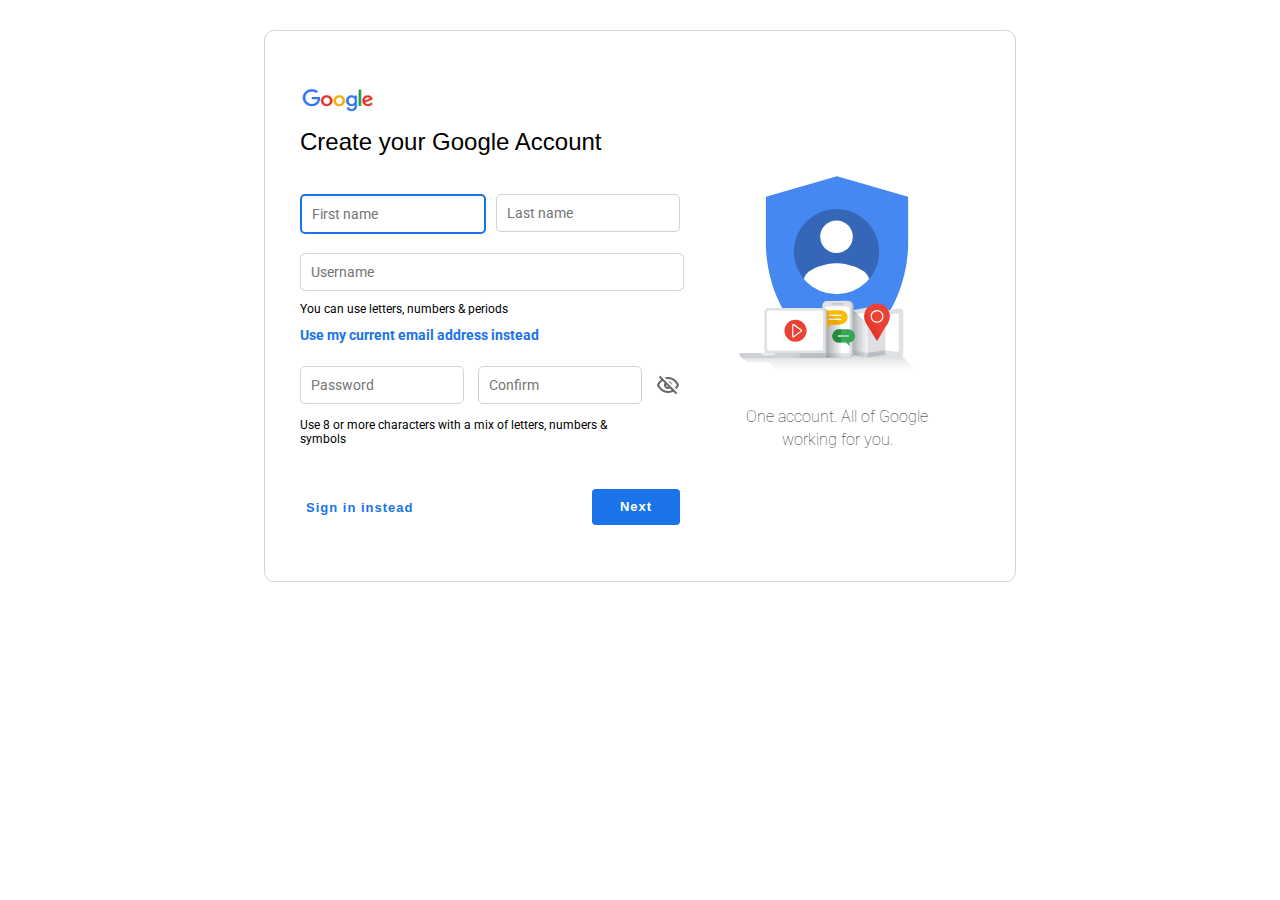
<file: index.html>
<!DOCTYPE html>
<html lang="en">
<head>
    <meta charset="UTF-8">
    <meta name="viewport" content="width=device-width, initial-scale=1.0">
    <title>HCI Lab task Form</title>
    <link rel="stylesheet" href="style.css">
    <link rel="stylesheet" href="https://fonts.googleapis.com/css?family=Roboto|Google+Sans:400, 500|roboto">
    <script type="text/javascript">
        var image_tracker = 'h';
        function change() {
            var image = document.getElementsById('hide');
            if(image_tracker==='h') {
                image.src = 'images/eye-24.png';
                image_tracker = 's';
            }
            else {
                image.src = 'images/hide-24.png';
                image_tracker = 'h';
            }
        }
    </script>
</head>
<body>
    <div class="mainDiv">
        <form action="#" method="get">
            <img class="google-logo" src="images/google.png" alt="">
            <h2>Create your Google Account</h2>

            <div class="nameDiv">
                <input class="name" type="text" name="fname" placeholder="First name" autofocus>
                <input class="name" type="text" name="lname" placeholder="Last name">
            </div>

            <div class="userDiv">
                <input class="username" type="email" name="username" id="email" placeholder="Username">
                <p class="p1">You can use letters, numbers & periods</p>
                <a href="#">Use my current  email address instead</a>
            </div>
            
            <div class="pwdDiv">
                <input type="password" name="pwd" id="pwd" placeholder="Password">
                <input type="password" name="pwd" id="pwd" placeholder="Confirm">
                <img id="hide" class="hide" src="images/hide-24.png" alt="Password hide and show logo" onclick="change();">
            </div>
            
            <p class="p2">Use 8 or more characters with a mix of letters, numbers & symbols</p>

            <div class="btnDiv">
                <button class="signin-btn"><a href="#">Sign in instead</a></button>
                <button class="next-btn"><a href="#">Next</a></button>
            </div>
        </form>
        
        <div class="accDiv">
            <img class="account" src="images/account.svg" alt="">
            <p>One account. All of Google working for you.</p>
        </div>
       
    </div>

    
</body>
</html>
</file>
<file: style.css>
body {
    margin: 0px;
    padding: 0px;
    display: flex;
    justify-content: center;
    position: relative;
    top: 30px;
}

.mainDiv {
    padding: 35px;
    display: flex;
    width: 680px;
    height: 480px;
    border: 1px solid lightgray;
    border-radius: 10px;

}

.mainDiv form {
    width: 59%;
    display: flex;
    flex-direction: column;
    justify-content: space-evenly;
}

.google-logo {
    width: 75px;
    height: 30px;
}

h2 {
    font-family: 'Google Sans', Arial, Helvetica, sans-serif;
    font-size: 24px;
    font-weight: 400;
    position: relative;
    bottom: 25px;


}

input {
    font-family: 'Roboto', serif;
    height: 34px;
    border: 1px solid lightgray;
    border-radius: 5px;
    padding-left: 10px;
    font-size: 14px;
    outline: none;
}

input:focus {
    border: 2px solid #1a73e8;
    border-radius: 5px;
}

.nameDiv {
    display: flex;
    justify-content: space-between;
    width: 380px;
    position: relative;
    bottom: 25px;
}

.name {
    width: 170px;
}

.userDiv {
    display: flex;
    flex-direction: column;
    justify-content: space-between;
    height: 90px;
    position: relative;
    bottom: 25px;
}

.username {
    width: 370px;
}

.p1 {
    margin: 0px;
    font-size: 12px;
    font-family: 'roboto', "Noto Sans Myanmar UI", arial, sans-serif;
}

a {
    margin-top: 0px;
    text-decoration: none;
    color: #1a73e8;
    font-family: 'roboto', "Noto Sans Myanmar UI", arial, sans-serif;
    font-size: 14px;
    font-weight: bold;

}

.pwdDiv {
    display: flex;
    justify-content: space-between;
    align-items: center;
    width: 380px;
    position: relative;
    bottom: 20px;

}

#pwd {
    width: 150px;
}

.hide {
    width: 24px;
    height: 24px;
    cursor: pointer;
}


.p2 {
    position: relative;
    bottom: 25px;
    margin: 0px;
    font-size: 12px;
    width: 80%;
    font-family: 'roboto', "Noto Sans Myanmar UI", arial, sans-serif;
}

.btnDiv {
    display: flex;
    justify-content: space-between;
    width: 380px;
}

button a {
    text-decoration: none;
    font-family: 'Google Sans', Arial, Helvetica, sans-serif;
    font-weight: 600;
    letter-spacing: 1px;
    font-size: 13px;

}
.signin-btn {
    color: #1a73e8;
    line-height: 36px;
    background: none;
    border: none;
}
.signin-btn:hover {
    background-color: #f0f8ff;
}

.next-btn {
    line-height: 20px;
    height: 36px;
    width: 88px;
    background-color: #1a73e8;
    border-radius: 4px;
    border: none;
    cursor: pointer;
}

.next-btn a {
    color: white;
}

.next-btn:hover {
    background-color: #0f5fc9;
}

.next-btn:focus {
    outline: none;
}

.accDiv {
    width: 40%;
    height: 480px;
    display: flex;
    flex-direction: column;
    align-items: center;
    justify-content: center;
    
}
.accDiv p {
    font-family: 'roboto', "Noto Sans Myanmar UI", arial, sans-serif;
    font-size: 16px;
    color: #202124;
    text-align: center;
    width: 70%;
    font-weight: lighter;
    line-height: 23px;
}
.account {
    width: 244px;
    height: 244px;

}
</file>
